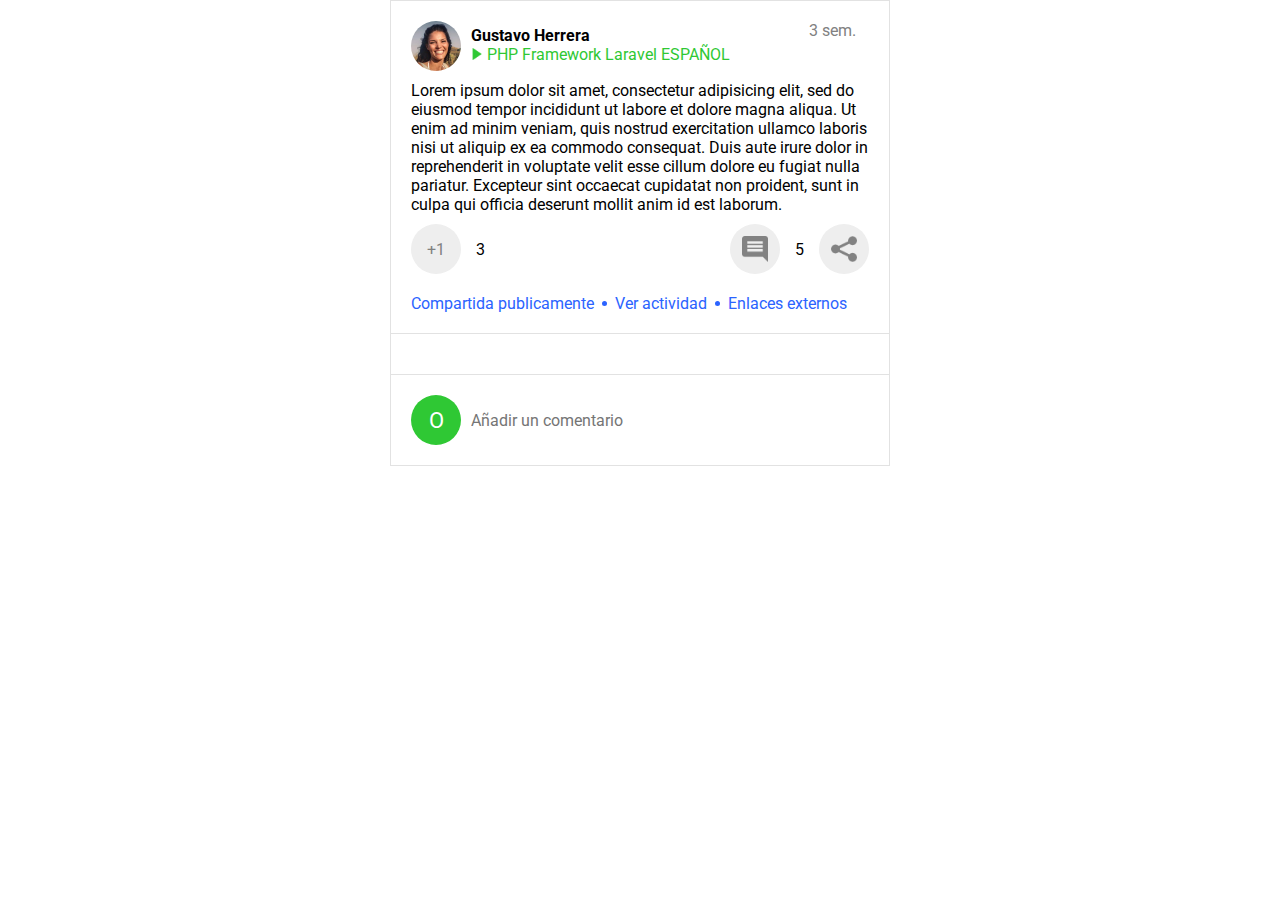
<file: view/post.html>
<!DOCTYPE html>
<html>
    <head>
        <meta charset="utf-8">
        <title>Post</title>
        <meta name="viewport" content="width=device-width, initial-scale=1.0">
        <link rel="stylesheet" href="../css/post.css">
        <link href="https://fonts.googleapis.com/css?family=Roboto" rel="stylesheet">
    </head>
    <body>
        <section class="post">
            <div class="publicacion">
                <header>
                    <figure class="foto">
                        <a href="../img/foto-1.jpg" target="_blank" class="icono">
                            <img src="../img/foto-1.jpg" alt="Foto">
                        </a>
                    </figure>
                    <div class="informacion">
                        <h1>
                            <a href="../img/foto-1.jpg" target="_blank">Gustavo Herrera</a>
                        </h1>
                        <a href="https://www.google.com/" target="_blank">
                            <img src="../img/arrow.png" alt="Icono">
                            <span>PHP Framework Laravel ESPAÑOL</span>
                        </a>
                    </div>
                    <div class="tiempo">
                        <span>3 sem.</span>
                    </div>
                </header>
                <article>
                    <p>Lorem ipsum dolor sit amet, consectetur adipisicing elit, sed do eiusmod tempor incididunt ut labore et dolore magna aliqua. Ut enim ad minim veniam, quis nostrud exercitation ullamco laboris nisi ut aliquip ex ea commodo consequat. Duis aute irure dolor in reprehenderit in voluptate velit esse cillum dolore eu fugiat nulla pariatur. Excepteur sint occaecat cupidatat non proident, sunt in culpa qui officia deserunt mollit anim id est laborum.</p>
                </article>
                <footer>
                    <div class="grupo">
                        <a href="javascript:;" class="icono">
                            <span>+1</span>
                        </a>
                        <span>3</span>
                    </div>
                    <div class="grupo">
                        <div class="grupo">
                            <a href="javascript:;" class="icono">
                                <img src="../img/comment.png" alt="icono">
                            </a>
                            <span>5</span>
                        </div>
                        <a href="javascript:;" class="icono">
                            <img src="../img/share.png" alt="icono">
                        </a>
                    </div>
                </footer>
                <aside>
                    <a href="https://www.facebook.com/" target="_blank">Compartida publicamente</a>
                    <a href="https://www.twitter.com/" target="_blank">Ver actividad</a>
                    <a href="https://www.twitter.com/" target="_blank">Enlaces externos</a>
                </aside>
            </div>
            <ul class="comentarios">
                <!-- <li>
                    <figure class="foto">
                        <a href="../img/foto-2.jpeg" target="_blank" class="icono">
                            <img src="../img/foto-2.jpeg" alt="Foto">
                        </a>
                    </figure>
                    <div class="informacion">
                        <h2>
                            <a href="../img/foto-2.jpeg" target="_blank">Felipe Manzilla</a>
                            <span>+1</span>
                        </h2>
                        <p>Lorem ipsum dolor sit amet, consectetur adipisicing elit, sed do eiusmod tempor incididunt ut labore et dolore magna aliqua. Ut enim ad minim veniam, quis nostrud exercitation ullamco laboris nisi ut aliquip ex ea <a href="https://www.google.com.pe/search?q=fotos+compartidas&source=lnms&tbm=isch&sa=X&ved=0ahUKEwiR1PaK-erUAhUDJCYKHRuPDA0Q_AUICigB&biw=1366&bih=662#tbm=isch&q=paisajes">fotos adjuntas</a>. Duis aute irure dolor in reprehenderit in voluptate velit esse cillum dolore eu fugiat nulla pariatur.</p>
                    </div>
                    <div class="tiempo">
                        <span>3 mint.</span>
                    </div>
                </li>
                <li>
                    <figure class="foto">
                        <a href="../img/foto-1.jpg" target="_blank" class="icono">
                            <img src="../img/foto-1.jpg" alt="Foto">
                        </a>
                    </figure>
                    <div class="informacion">
                        <h2>
                            <a href="../img/foto-1.jpg" target="_blank">Gustavo Herrera</a>
                        </h2>
                        <p>Lorem ipsum dolor sit amet, consectetur adipisicing elit, sed do eiusmod tempor incididunt ut labore et dolore magna aliqua. Ut enim ad minim veniam, quis nostrud exercitation ullamco laboris nisi ut aliquip ex ea <a href="https://www.google.com.pe/search?q=fotos+compartidas&source=lnms&tbm=isch&sa=X&ved=0ahUKEwiR1PaK-erUAhUDJCYKHRuPDA0Q_AUICigB&biw=1366&bih=662#tbm=isch&q=paisajes">fotos adjuntas</a>. Duis aute irure dolor in reprehenderit in voluptate velit esse cillum dolore eu fugiat nulla pariatur.</p>
                    </div>
                    <div class="tiempo">
                        <span>3 mint.</span>
                    </div>
                </li>
                <li>
                    <figure class="foto">
                        <a href="../img/foto-2.jpeg" target="_blank" class="icono">
                            <img src="../img/foto-2.jpeg" alt="Foto">
                        </a>
                    </figure>
                    <div class="informacion">
                        <h2>
                            <a href="../img/foto-2.jpeg" target="_blank">Felipe Manzilla</a>
                            <span>+1</span>
                        </h2>
                        <p>Lorem ipsum dolor sit amet, consectetur adipisicing elit, sed do eiusmod tempor incididunt ut labore et dolore magna aliqua. Ut enim ad minim veniam, quis nostrud exercitation ullamco laboris nisi ut aliquip ex ea <a href="https://www.google.com.pe/search?q=fotos+compartidas&source=lnms&tbm=isch&sa=X&ved=0ahUKEwiR1PaK-erUAhUDJCYKHRuPDA0Q_AUICigB&biw=1366&bih=662#tbm=isch&q=paisajes">fotos adjuntas</a>. Duis aute irure dolor in reprehenderit in voluptate velit esse cillum dolore eu fugiat nulla pariatur.</p>
                    </div>
                    <div class="tiempo">
                        <span>3 mint.</span>
                    </div>
                </li> -->
            </ul>
            <form class="nuevo_comentario" action="respuesta.html" method="get">
                <label for="comenta" class="icono">
                    <span>O</span>
                </label>
                <input  type  = "text"
                        name  = "comentario"
                        value = ""
                        id    = "comenta"
                        placeholder="Añadir un comentario"
                        required
                >
            </form>
        </section>

        <script src="../js/jquery.js" charset="utf-8"></script>
        <script src="../js/post.js" charset="utf-8"></script>
    </body>
</html>
</file>
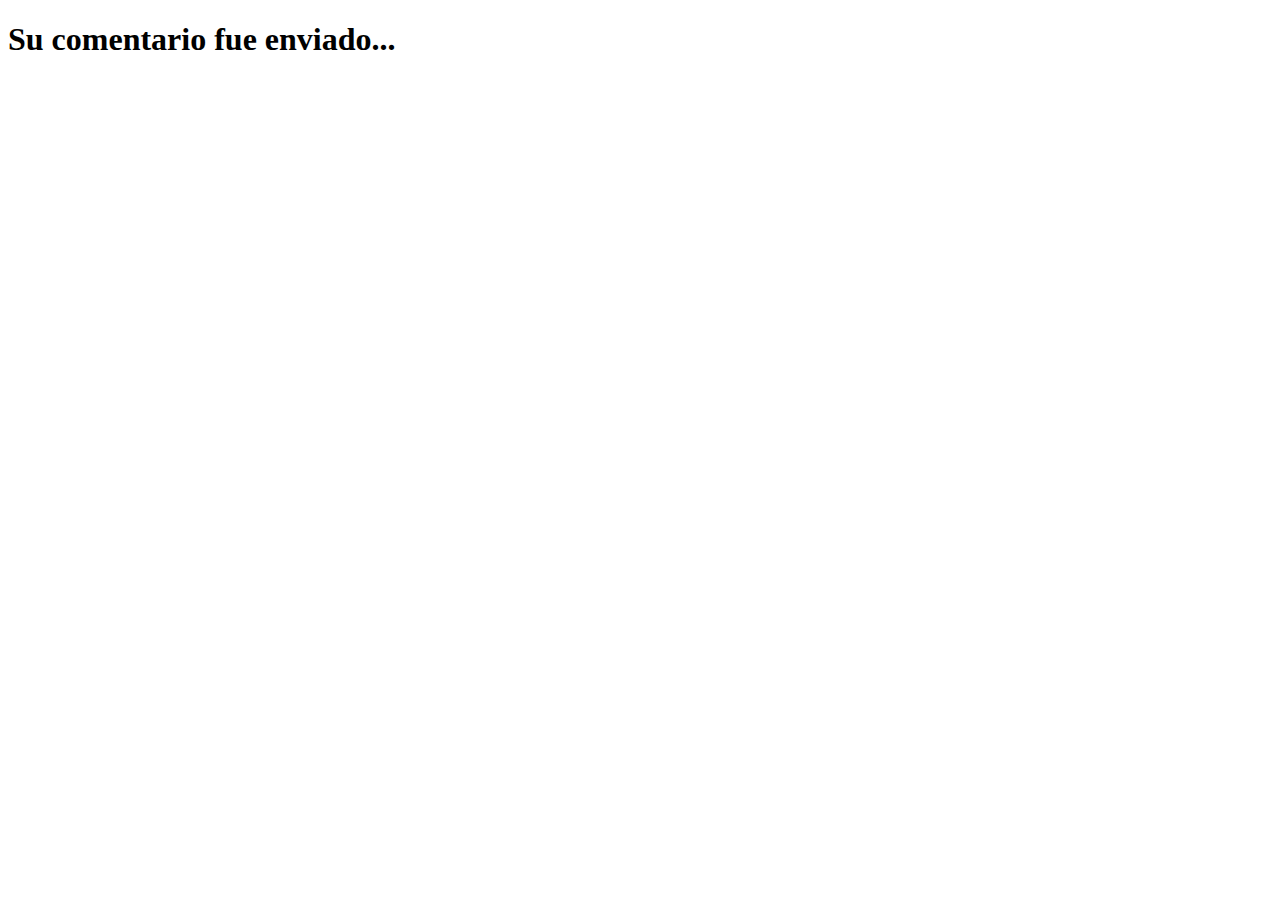
<file: view/respuesta.html>
<!DOCTYPE html>
<html>
    <head>
        <meta charset="utf-8">
        <title>Respuesta del comentario</title>
    </head>
    <body>
        <h1>Su comentario fue enviado...</h1>
    </body>
</html>
</file>
<file: css/post.css>
@import "all/general.css";
@import "all/componentes.css";

/*ESTILOS GENERALES DEL POST*/
.foto .icono {
    padding: 0;
}
.foto .icono:hover,
.foto .icono:focus {
    opacity: .8;
}
.informacion {
    width: calc(100% - 110px);
    padding: 5px 10px;
}
.informacion h1,
.informacion h2 {
    font-size: 16px;
}
.informacion h1 a,
.informacion h2 a {
    color: #000;
}
.informacion a img {
    height: 12px;
}
.informacion a span {
    color: #2fc834;
}
.tiempo {
    width: 60px;
    color: #818181;
}
/*ESTILOS PROPIOS*/
section {
    max-width: 500px;
    margin: 0 auto;
    border: 1px solid #e2e2e2;
}
.publicacion {
    padding: 20px;
    border-bottom: 1px solid #e2e2e2;
}
.publicacion header,
.comentarios li {
    display: flex;
}
.publicacion article {
    padding: 10px 0;
}
.publicacion footer {
    display: flex;
    justify-content: space-between;
    margin-bottom: 20px;
}
.publicacion footer .grupo {
    display: flex;
    align-items: center;
}
.publicacion footer .grupo span {
    margin: 0 15px;
}
.publicacion aside {
    display: flex;
    flex-wrap: wrap;
}
.publicacion aside a {
    color: #2b63ff;
    display: flex;
    align-items: center;
    outline: none;
}
.publicacion aside a::before {
    content: "";
    display: block;
    width: 5px;
    height: 5px;
    border-radius: 50%;
    background: #2b63ff;
    margin: 0 8px;
}
.publicacion aside a:first-child::before {
    content: none;
}
.publicacion aside a:hover,
.publicacion aside a:focus {
    color: #2fc834;
}
.publicacion aside a:hover::before,
.publicacion aside a:focus::before {
    background: #2fc834;
}
.comentarios {
    padding: 20px;
    border-bottom: 1px solid #e2e2e2;
}
.comentarios li p {
    font-size: 14px;
}
.nuevo_comentario {
    padding: 20px;
    display: flex;
}
.nuevo_comentario .icono {
    background: #2fc834;
}
.nuevo_comentario .icono span {
    color: #fff;
    text-transform: uppercase;
    font-size: 22px;
}
.nuevo_comentario input {
    width: calc(100% - 50px);
    background: #fff;
    border: none;
    padding: 5px 10px;
    font-size: 16px;
}
</file>
